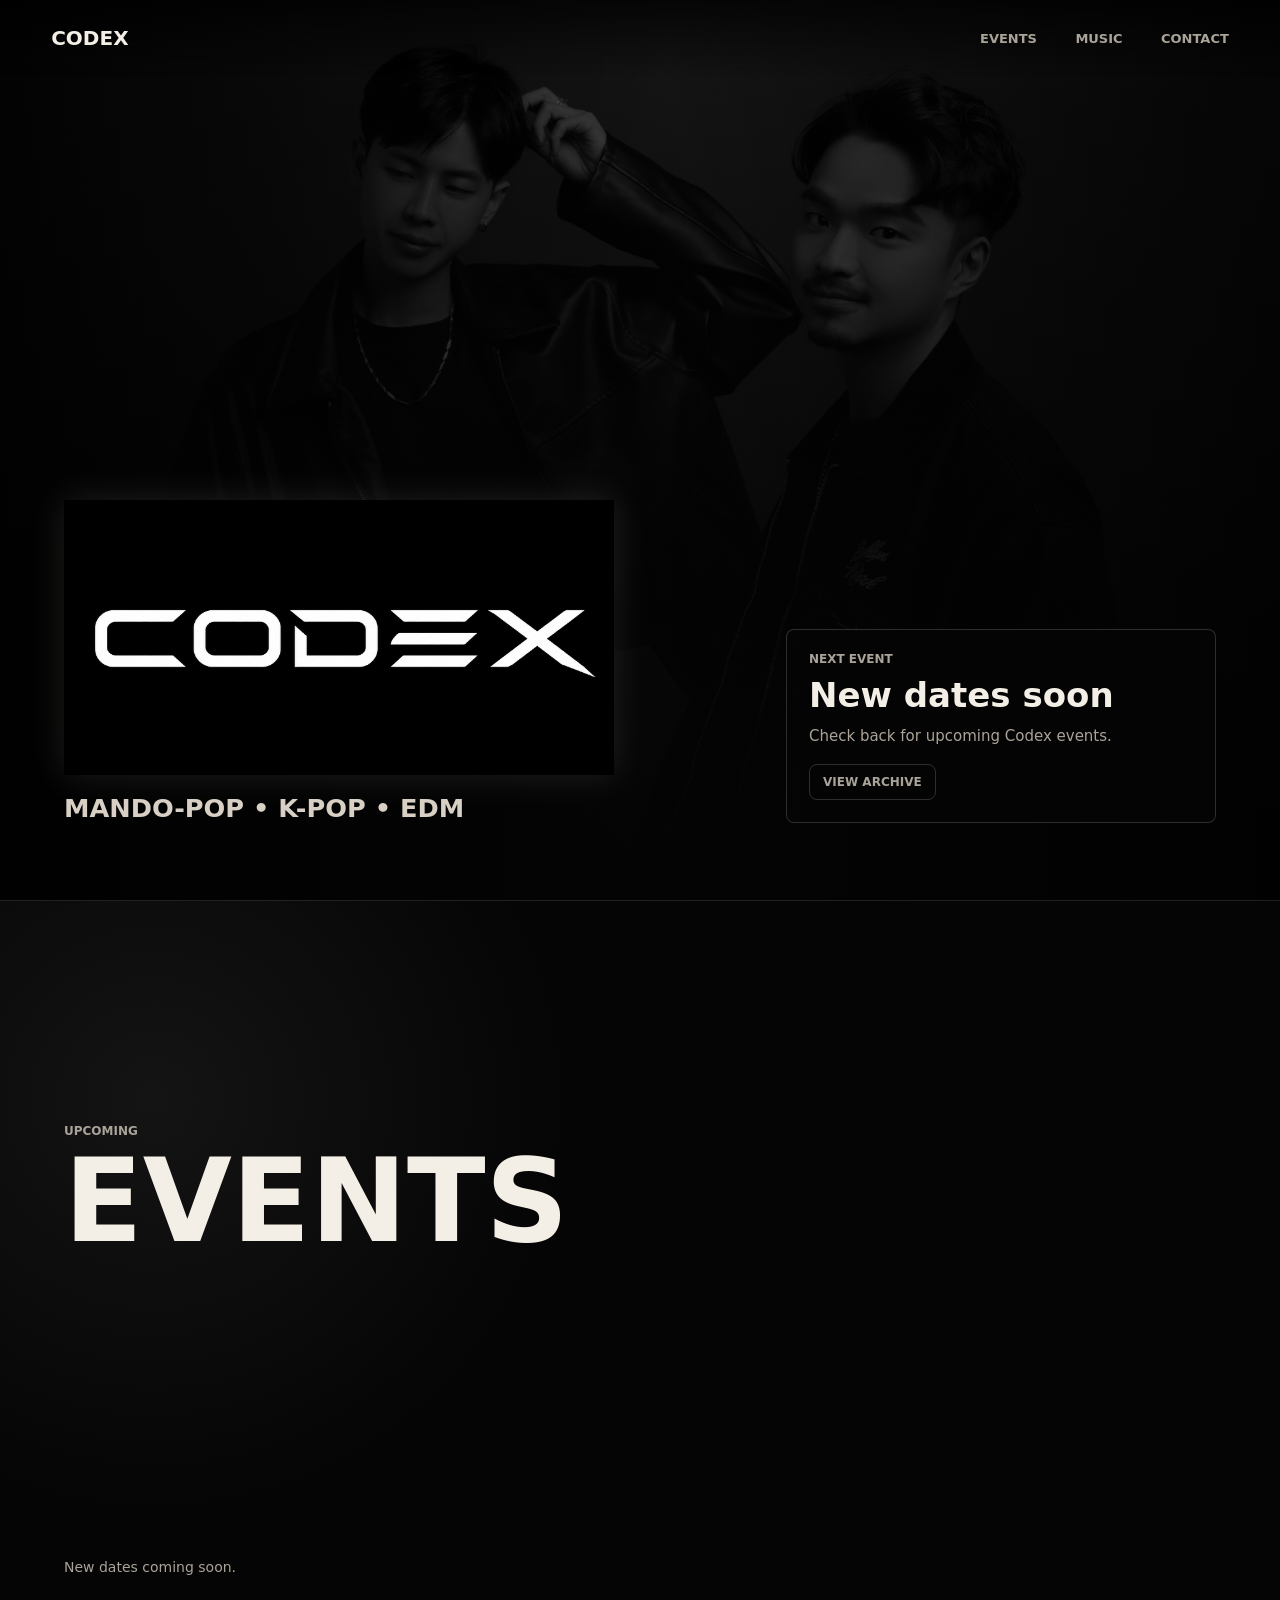
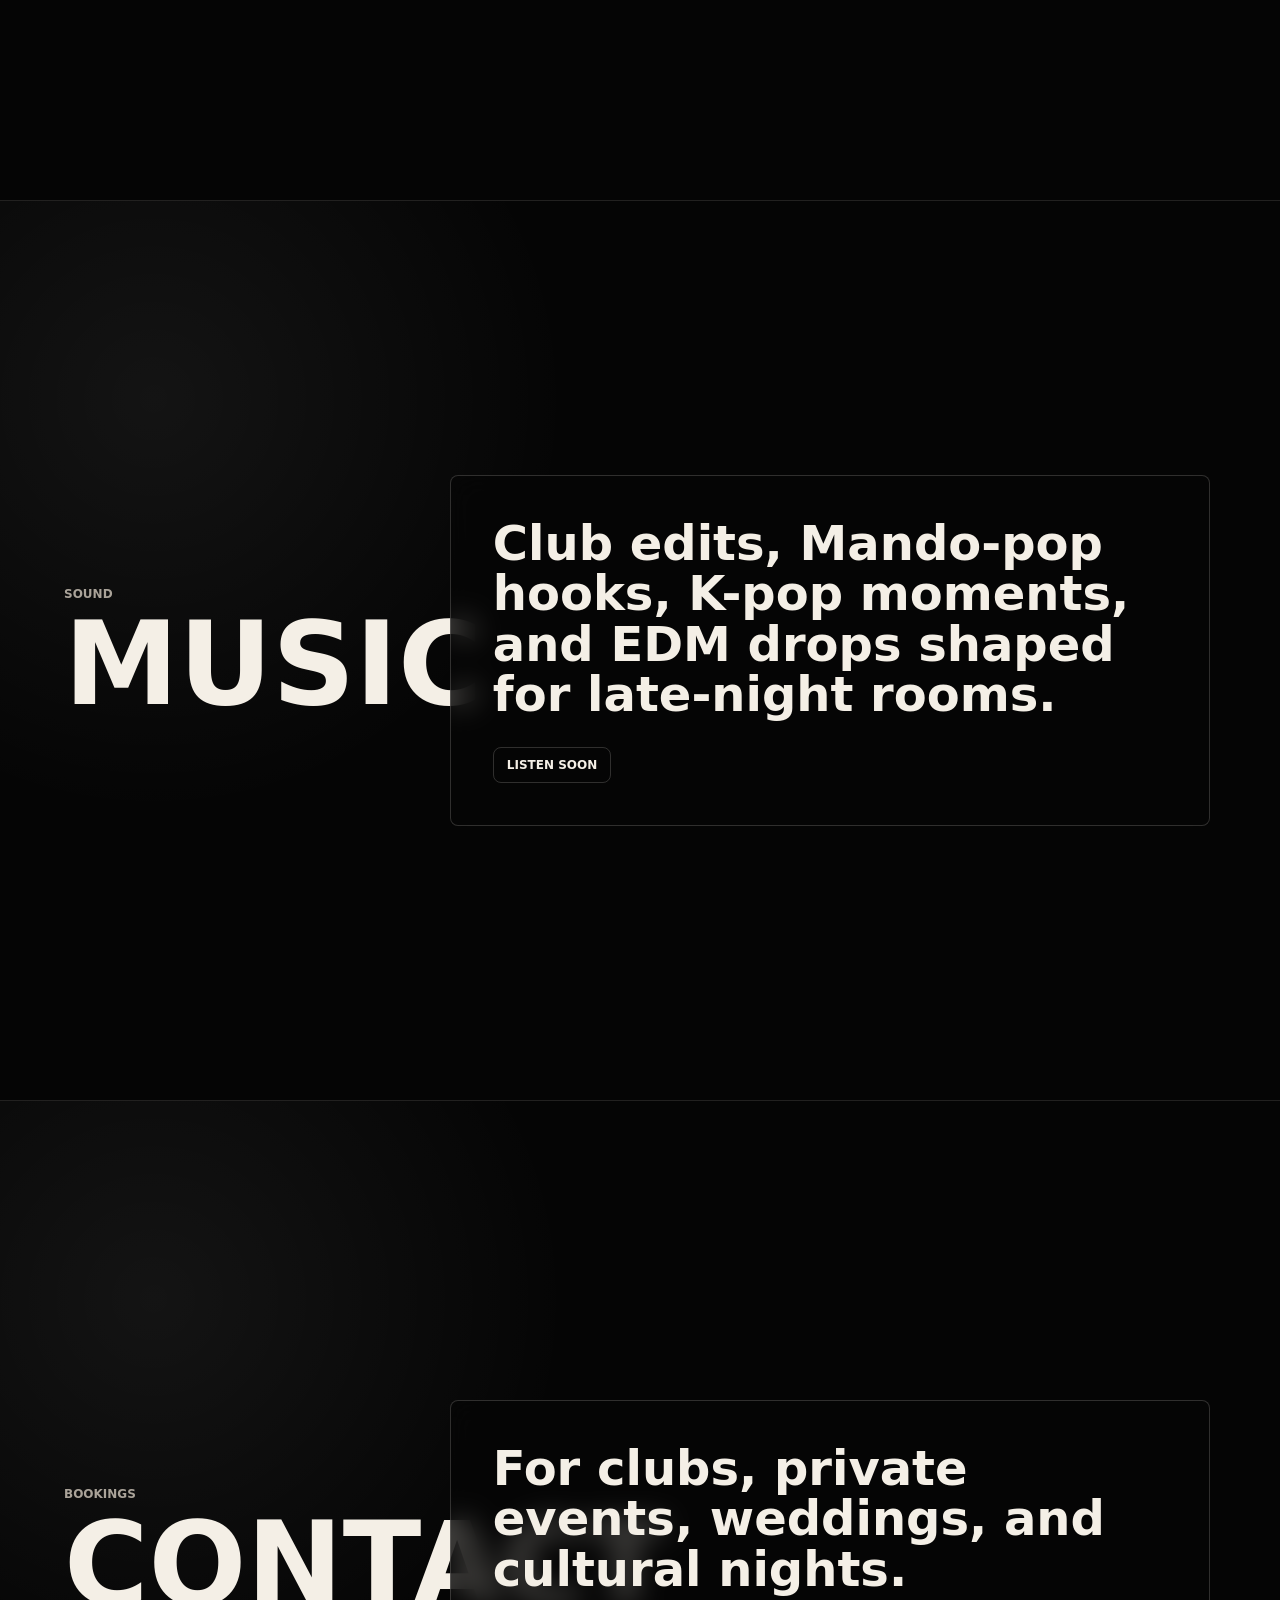
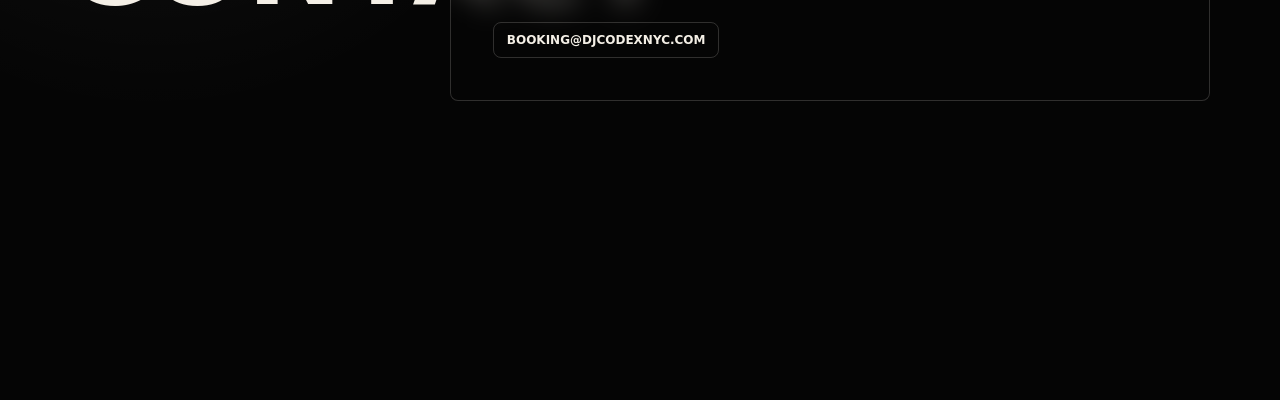
<file: github-upload/index.html>
<!doctype html>
<html lang="en">
<head>
  <meta charset="utf-8">
  <meta name="viewport" content="width=device-width, initial-scale=1">
  <title>Codex - DJ Shows and Links</title>
  <meta name="description" content="Upcoming shows and event links for DJ Codex.">
  <link rel="stylesheet" href="mockup.css">
</head>
<body>
  <header class="site-header" aria-label="Site navigation">
    <a class="nav-logo" href="#home" aria-label="Codex home">Codex</a>
    <nav class="main-nav" aria-label="Primary navigation">
      <a href="#events">Events</a>
      <a href="#music">Music</a>
      <a href="#contact">Contact</a>
    </nav>
  </header>

  <main id="home">
    <section class="hero" aria-label="Codex artist intro">
      <div class="hero-image" aria-hidden="true"></div>
      <div class="hero-shade" aria-hidden="true"></div>

      <div class="hero-content">
        <h1 class="sr-only">Codex</h1>
        <div class="glitch-logo" aria-hidden="true">
          <img class="hero-logo" src="codex-logo.png" alt="">
        </div>
        <p class="genre-line">Mando-pop • K-pop • EDM</p>
      </div>

      <a class="next-card" href="#" aria-label="Next event" data-next-event></a>
    </section>

    <section class="section-block events-block" id="events" aria-labelledby="events-title">
      <div class="section-heading">
        <p class="eyebrow">Upcoming</p>
        <h2 id="events-title">Events</h2>
      </div>

      <div class="event-list" data-upcoming-events></div>
      <p class="empty-state" data-empty-upcoming hidden>New dates coming soon.</p>
    </section>

    <section class="section-block admin-archive" aria-labelledby="past-events-title" data-admin-archive hidden>
      <div class="section-heading">
        <p class="eyebrow">Private archive</p>
        <h2 id="past-events-title">Past Events</h2>
        <p class="admin-note">Only shows when you open this page with <code>?admin=1</code>.</p>
      </div>

      <div>
        <p class="archive-count" data-past-count>0 saved</p>
        <div class="event-list" data-past-events></div>
      </div>
    </section>

    <section class="section-block split-block" id="music" aria-labelledby="music-title">
      <div class="section-heading">
        <p class="eyebrow">Sound</p>
        <h2 id="music-title">Music</h2>
      </div>
      <div class="feature-panel">
        <p>Club edits, Mando-pop hooks, K-pop moments, and EDM drops shaped for late-night rooms.</p>
        <a href="#">Listen soon</a>
      </div>
    </section>

    <section class="section-block contact-block" id="contact" aria-labelledby="contact-title">
      <div class="section-heading">
        <p class="eyebrow">Bookings</p>
        <h2 id="contact-title">Contact</h2>
      </div>
      <div class="contact-panel">
        <p>For clubs, private events, weddings, and cultural nights.</p>
        <a href="mailto:booking@djcodexnyc.com">booking@djcodexnyc.com</a>
      </div>
    </section>
  </main>
  <script src="events.js"></script>
  <script src="site.js"></script>
</body>
</html>
</file>
<file: github-upload/mockup.css>
:root {
  color-scheme: dark;
  --bg: #050505;
  --ink: #f4efe6;
  --muted: #aaa399;
  --line: rgba(244, 239, 230, 0.18);
  --panel: rgba(6, 6, 6, 0.74);
  --panel-strong: rgba(6, 6, 6, 0.9);
  --accent: #d8d0c4;
}

* {
  box-sizing: border-box;
}

[hidden] {
  display: none !important;
}

html {
  scroll-behavior: smooth;
  background: var(--bg);
}

body {
  min-height: 100vh;
  margin: 0;
  color: var(--ink);
  background: var(--bg);
  font-family: Inter, ui-sans-serif, system-ui, -apple-system, BlinkMacSystemFont, "Segoe UI", sans-serif;
  letter-spacing: 0;
}

a {
  color: inherit;
  text-decoration: none;
}

.site-header {
  position: fixed;
  inset: 0 0 auto;
  z-index: 20;
  height: 76px;
  display: flex;
  align-items: center;
  justify-content: space-between;
  gap: 24px;
  padding: 0 clamp(18px, 4vw, 64px);
  background: linear-gradient(180deg, rgba(0, 0, 0, 0.72), transparent);
}

.nav-logo {
  font-size: 20px;
  font-weight: 850;
  text-transform: uppercase;
}

.main-nav {
  display: flex;
  gap: clamp(16px, 3vw, 42px);
  color: var(--muted);
  font-size: 13px;
  font-weight: 800;
  text-transform: uppercase;
}

.main-nav a:hover {
  color: var(--ink);
}

.hero {
  position: relative;
  min-height: 100svh;
  overflow: hidden;
  display: grid;
  grid-template-columns: minmax(0, 1fr) minmax(320px, 430px);
  align-items: end;
  gap: clamp(24px, 5vw, 72px);
  padding: 120px clamp(18px, 5vw, 78px) clamp(28px, 6vw, 84px);
}

.hero-image,
.hero-shade {
  position: absolute;
  inset: 0;
}

.hero-image {
  z-index: 0;
  background-image: url("codex-bg.jpg");
  background-repeat: no-repeat;
  background-size: cover;
  background-position: center 18%;
  filter: grayscale(1);
  opacity: 0.54;
  transform: scale(1.02);
}

.hero-shade {
  z-index: 1;
  background:
    linear-gradient(90deg, rgba(0, 0, 0, 0.82), rgba(0, 0, 0, 0.18) 52%, rgba(0, 0, 0, 0.72)),
    linear-gradient(180deg, rgba(0, 0, 0, 0.2), #050505 96%);
}

.hero-content,
.next-card {
  position: relative;
  z-index: 2;
}

.hero-content {
  max-width: 760px;
  min-width: 0;
}

.eyebrow {
  margin: 0 0 14px;
  color: var(--muted);
  font-size: 12px;
  font-weight: 850;
  text-transform: uppercase;
}

h1,
h2,
p {
  margin: 0;
}

.sr-only {
  position: absolute;
  width: 1px;
  height: 1px;
  overflow: hidden;
  clip: rect(0, 0, 0, 0);
  white-space: nowrap;
}

h1 {
  font-size: clamp(76px, 16vw, 210px);
  line-height: 0.82;
  font-weight: 900;
  text-transform: uppercase;
}

.glitch-logo {
  position: relative;
  width: min(100%, clamp(280px, 43vw, 760px));
  aspect-ratio: 1774 / 887;
  isolation: isolate;
  filter: drop-shadow(0 0 18px rgba(244, 239, 230, 0.12));
}

.glitch-logo::before,
.glitch-logo::after {
  content: "";
  position: absolute;
  inset: 0;
  z-index: -1;
  background: url("codex-logo.png") center / contain no-repeat;
  opacity: 0;
  pointer-events: none;
}

.glitch-logo::before {
  filter: sepia(1) hue-rotate(145deg) saturate(2.2);
  animation: logo-glitch-before 4.8s steps(1, end) infinite;
}

.glitch-logo::after {
  filter: sepia(1) hue-rotate(290deg) saturate(2.4);
  animation: logo-glitch-after 5.6s steps(1, end) infinite;
}

.hero-logo {
  width: 100%;
  height: 100%;
  display: block;
  object-fit: contain;
  animation: logo-pulse 7s ease-in-out infinite;
}

.genre-line {
  margin-top: 18px;
  color: var(--accent);
  font-size: clamp(16px, 2vw, 26px);
  font-weight: 800;
  text-transform: uppercase;
}

@keyframes logo-pulse {
  0%,
  100% {
    filter: brightness(1);
  }

  49% {
    filter: brightness(1);
  }

  50% {
    filter: brightness(1.32) contrast(1.08);
  }

  51% {
    filter: brightness(0.96);
  }
}

@keyframes logo-glitch-before {
  0%,
  42%,
  44%,
  68%,
  70%,
  100% {
    opacity: 0;
    transform: translate3d(0, 0, 0);
    clip-path: inset(0 0 0 0);
  }

  43% {
    opacity: 0.58;
    transform: translate3d(-8px, -2px, 0);
    clip-path: inset(17% 0 62% 0);
  }

  69% {
    opacity: 0.46;
    transform: translate3d(7px, 3px, 0);
    clip-path: inset(61% 0 22% 0);
  }
}

@keyframes logo-glitch-after {
  0%,
  28%,
  30%,
  76%,
  78%,
  100% {
    opacity: 0;
    transform: translate3d(0, 0, 0);
    clip-path: inset(0 0 0 0);
  }

  29% {
    opacity: 0.52;
    transform: translate3d(6px, 2px, 0);
    clip-path: inset(42% 0 39% 0);
  }

  77% {
    opacity: 0.5;
    transform: translate3d(-6px, -3px, 0);
    clip-path: inset(9% 0 76% 0);
  }
}

.next-card,
.feature-panel,
.contact-panel {
  border: 1px solid var(--line);
  border-radius: 8px;
  background: var(--panel);
  backdrop-filter: blur(14px);
}

.next-card {
  display: grid;
  gap: 12px;
  min-width: 0;
  padding: 22px;
}

.next-card img {
  width: 100%;
  aspect-ratio: 16 / 9;
  display: block;
  object-fit: cover;
  overflow: hidden;
  border: 1px solid rgba(244, 239, 230, 0.16);
  border-radius: 8px;
  filter: grayscale(0.25) saturate(0.72) brightness(0.82);
  opacity: 0.9;
}

.next-card span {
  color: var(--muted);
  font-size: 12px;
  font-weight: 850;
  text-transform: uppercase;
}

.next-card h2 {
  overflow-wrap: anywhere;
  font-size: clamp(26px, 3vw, 34px);
  line-height: 1.05;
}

.next-card p {
  color: var(--muted);
  font-size: 15px;
  line-height: 1.35;
}

.card-link,
.feature-panel a,
.contact-panel a {
  width: fit-content;
  margin-top: 6px;
  padding: 10px 13px;
  border: 1px solid var(--line);
  border-radius: 8px;
  color: var(--ink);
  font-size: 12px;
  font-weight: 850;
  text-transform: uppercase;
}

.section-block {
  min-height: 100svh;
  display: grid;
  grid-template-columns: minmax(220px, 0.42fr) minmax(0, 1fr);
  align-items: center;
  gap: clamp(24px, 5vw, 72px);
  padding: clamp(56px, 8vw, 108px) clamp(18px, 5vw, 78px);
  border-top: 1px solid rgba(244, 239, 230, 0.12);
  background:
    radial-gradient(circle at 12% 22%, rgba(255, 255, 255, 0.06), transparent 26rem),
    #050505;
}

.section-heading h2 {
  font-size: clamp(48px, 9vw, 132px);
  line-height: 0.86;
  text-transform: uppercase;
}

.events-block {
  grid-template-columns: minmax(220px, 0.38fr) minmax(360px, 860px);
  justify-content: space-between;
}

.event-list {
  width: min(100%, 860px);
  display: grid;
  gap: 12px;
  min-width: 0;
  justify-self: end;
}

.event-row {
  width: 100%;
  min-height: clamp(108px, 8vw, 138px);
  display: grid;
  grid-template-columns: 72px minmax(0, 1fr) minmax(190px, 260px);
  align-items: center;
  gap: 18px;
  padding: 18px;
  border: 1px solid var(--line);
  border-radius: 8px;
  background: var(--panel-strong);
}

.event-row:hover {
  border-color: rgba(244, 239, 230, 0.38);
}

.event-row.is-past {
  opacity: 0.68;
}

.event-date {
  width: 58px;
  height: 58px;
  border: 1px solid rgba(244, 239, 230, 0.24);
  border-radius: 8px;
  display: grid;
  place-items: center;
  color: var(--accent);
  font-size: 13px;
  font-weight: 900;
  line-height: 1.05;
  text-align: center;
  text-transform: uppercase;
}

.event-copy b,
.event-copy small {
  display: block;
  min-width: 0;
}

.event-copy b {
  font-size: clamp(22px, 2.4vw, 34px);
  line-height: 1.05;
  overflow-wrap: anywhere;
}

.event-copy small {
  margin-top: 5px;
  color: var(--muted);
  font-size: 14px;
  line-height: 1.35;
  overflow-wrap: anywhere;
}

.event-media {
  height: clamp(96px, 7vw, 126px);
  overflow: hidden;
  border: 1px solid rgba(244, 239, 230, 0.16);
  border-radius: 8px;
  background: #0a0a0a;
}

.event-media img {
  width: 100%;
  height: 100%;
  display: block;
  object-fit: cover;
  filter: grayscale(0.25) saturate(0.72) brightness(0.82);
  opacity: 0.86;
  transition: transform 180ms ease, opacity 180ms ease;
}

.event-row:hover .event-media img {
  opacity: 1;
  transform: scale(1.04);
}

.empty-state,
.admin-note,
.archive-count {
  color: var(--muted);
  font-size: 14px;
  line-height: 1.45;
}

.admin-note {
  max-width: 300px;
  margin-top: 14px;
}

.admin-note code {
  color: var(--accent);
}

.archive-count {
  margin: 0 0 14px;
  font-weight: 800;
  text-transform: uppercase;
}

.admin-archive {
  background:
    radial-gradient(circle at 80% 20%, rgba(255, 255, 255, 0.05), transparent 26rem),
    #030303;
}

.feature-panel,
.contact-panel {
  max-width: 760px;
  display: grid;
  gap: 22px;
  padding: clamp(24px, 4vw, 42px);
}

.feature-panel p,
.contact-panel p {
  color: var(--ink);
  font-size: clamp(24px, 4vw, 48px);
  line-height: 1.05;
  font-weight: 780;
}

@media (max-width: 1100px) {
  .events-block {
    grid-template-columns: minmax(190px, 0.34fr) minmax(0, 1fr);
  }

  .event-list {
    width: 100%;
  }

  .event-row {
    grid-template-columns: 64px minmax(0, 1fr) minmax(160px, 220px);
    min-height: 104px;
  }

  .event-media {
    height: 96px;
  }
}

@media (max-width: 820px) {
  .site-header {
    height: 64px;
  }

  .main-nav {
    gap: 14px;
    font-size: 11px;
  }

  .hero,
  .section-block {
    grid-template-columns: 1fr;
  }

  .events-block {
    align-items: start;
  }

  .events-block .section-heading,
  .event-list {
    width: 100%;
    justify-self: stretch;
  }

  .hero {
    min-height: 100svh;
    padding-top: 96px;
  }

  .hero-image {
    background-size: cover;
    background-position: center top;
  }

  .hero-shade {
    background:
      linear-gradient(180deg, rgba(0, 0, 0, 0.12), rgba(0, 0, 0, 0.5) 42%, #050505 88%),
      linear-gradient(90deg, rgba(0, 0, 0, 0.42), transparent, rgba(0, 0, 0, 0.42));
  }

  .hero-content {
    min-height: 48svh;
    display: grid;
    align-content: end;
  }

  .section-block {
    padding-block: 58px;
  }

  .next-card {
    width: min(100%, 520px);
  }

  .event-row {
    grid-template-columns: 64px minmax(0, 1fr) minmax(150px, 220px);
    min-height: 100px;
  }
}

@media (max-width: 640px) {
  .hero {
    gap: 22px;
    padding-bottom: 28px;
  }

  .next-card {
    padding: 18px;
  }

  .next-card h2 {
    font-size: clamp(24px, 8vw, 34px);
  }

  .event-row {
    grid-template-columns: 56px minmax(0, 1fr);
    min-height: 78px;
    gap: 12px;
    padding: 14px;
  }

  .event-date {
    width: 46px;
    height: 46px;
    font-size: 11px;
  }

  .event-media {
    grid-column: 1 / -1;
    height: auto;
    aspect-ratio: 16 / 9;
  }
}

@media (max-width: 520px) {
  .site-header {
    position: absolute;
  }

  .nav-logo {
    font-size: 18px;
  }

  .main-nav a:nth-child(2) {
    display: none;
  }

  h1 {
    font-size: clamp(64px, 22vw, 96px);
  }

  .glitch-logo {
    width: min(100%, 420px);
  }

  .genre-line {
    font-size: 14px;
  }

  .event-copy b {
    font-size: clamp(22px, 7vw, 30px);
  }
}
</file>
